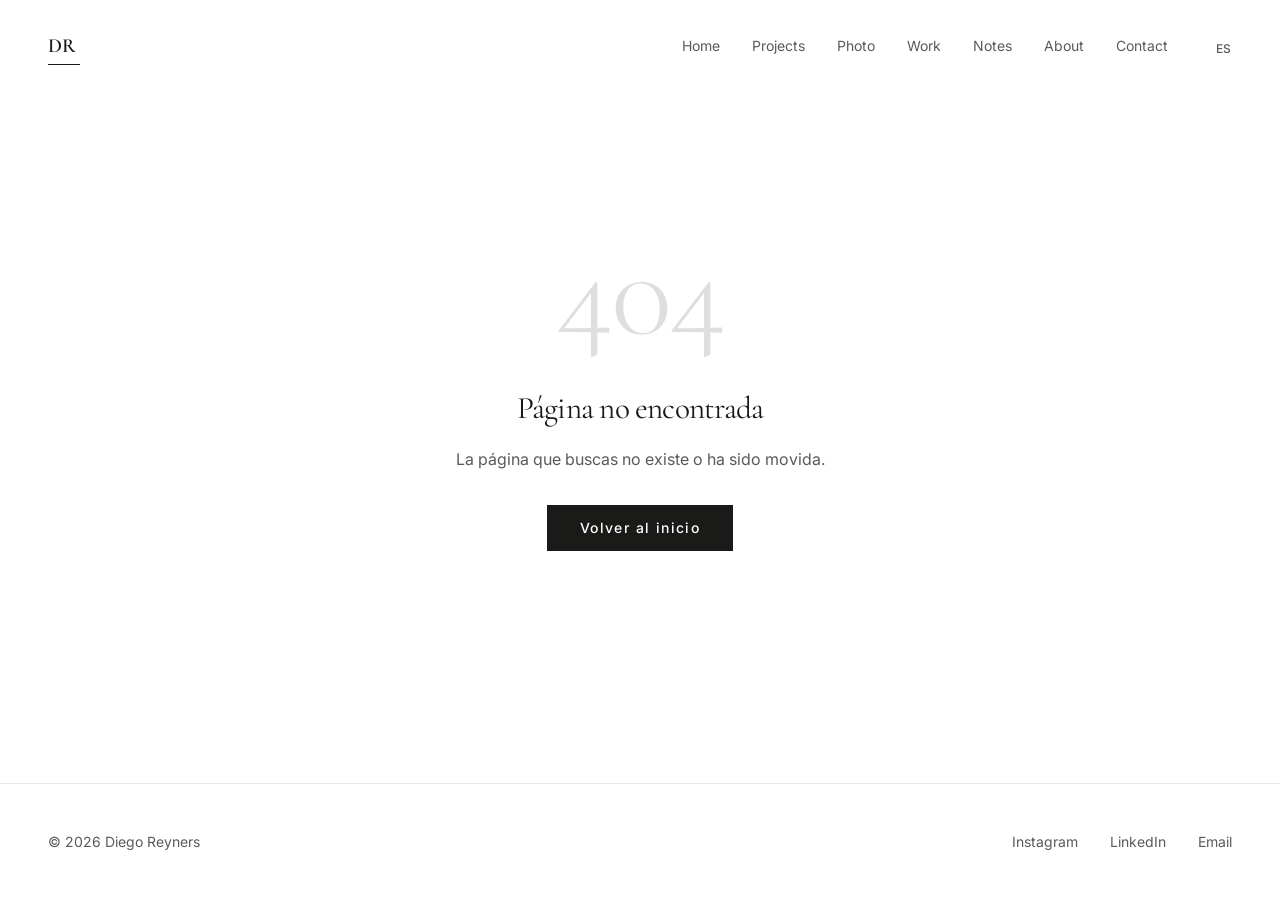
<file: index.html>
<!doctype html>
<html lang="en">

  <head>
    <meta charset="UTF-8" />
    <meta
      name="viewport"
      content="width=device-width, initial-scale=1.0, maximum-scale=1" />
    <title>Diego Reyners</title>
    
    <!-- Open Graph / WhatsApp Preview -->
    <meta property="og:type" content="website" />
    <meta property="og:title" content="Diego Reyners" />
    <meta property="og:description" content="Portfolio de Diego Reyners" />
    <meta property="og:image" content="https://diegoreyners.com/images/home/cover.jpg" />
    <meta property="og:url" content="https://diegoreyners.com" />
    
    <!-- Twitter Card -->
    <meta name="twitter:card" content="summary_large_image" />
    <meta name="twitter:title" content="Diego Reyners" />
    <meta name="twitter:description" content="Portfolio de Diego Reyners" />
    <meta name="twitter:image" content="https://diegoreyners.com/images/home/cover.jpg" />
    
    <link rel="preconnect" href="https://fonts.googleapis.com" />
    <link rel="preconnect" href="https://fonts.gstatic.com" crossorigin />
    <link href="https://fonts.googleapis.com/css2?family=Cormorant+Garamond:ital,wght@0,300;0,400;0,500;1,300;1,400&family=Inter:wght@300;400;500&display=swap" rel="stylesheet" />

    <script type="module" crossorigin src="/assets/index-DZxEWmFC.js"></script>
    <link rel="stylesheet" crossorigin href="/assets/index-D6dMDaP6.css">
  </head>

  <body>
    <div id="root"></div>
  </body>

</html>
</file>
